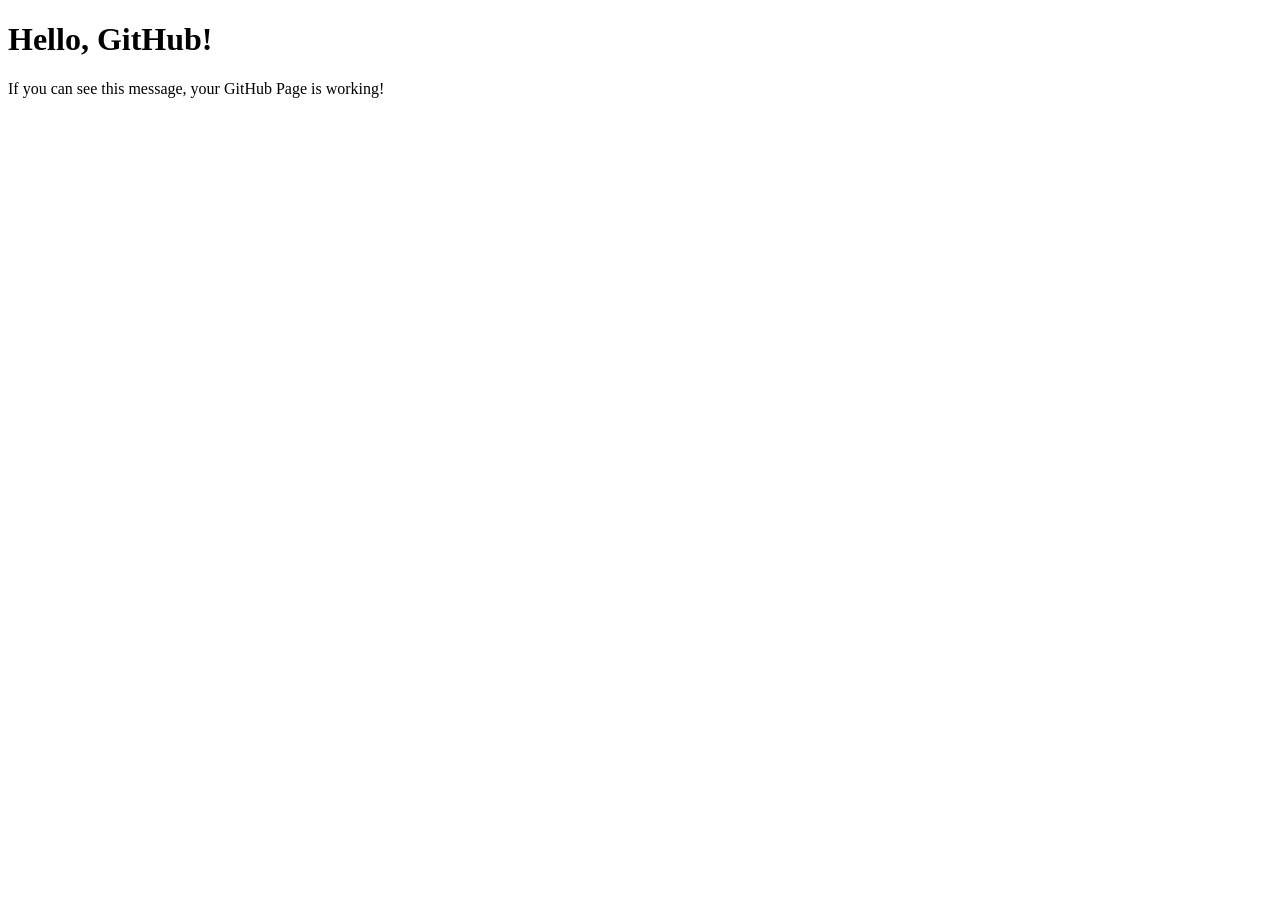
<file: index.html>
<!DOCTYPE html>
<html lang="en">
<head>
    <meta charset="UTF-8">
    <meta name="viewport" content="width=device-width, initial-scale=1.0">
    <meta http-equiv="X-UA-Compatible" content="IE=edge">
    <title>GitHub Page Test</title>
</head>
<body>
    <h1>Hello, GitHub!</h1>
    <p>If you can see this message, your GitHub Page is working!</p>
</body>
</html>
</file>
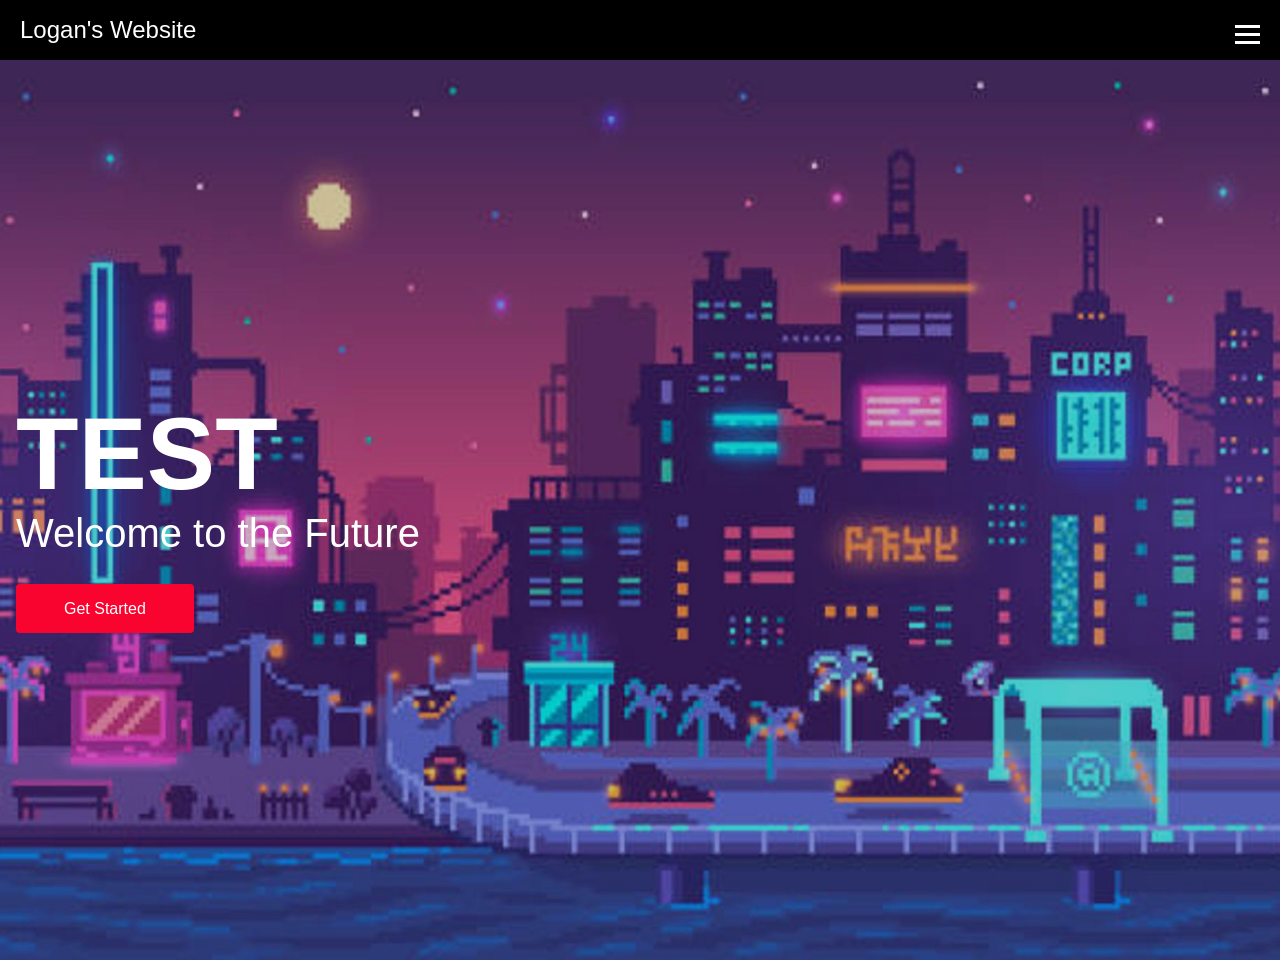
<file: website_test/index.html>
<!-- 
/c:/Users/white/OneDrive/Desktop/Finances/Git/introrepo/website_test/
├── index.html
├── futuregoals.html
├── aboutme.html
├── contact.html
├── styles.css
└── app.js
-->

<!DOCTYPE html>
    <html lang="en">
    <head>
        <meta charset="UTF-8">
        <meta name="viewport" content="width=device-width, initial-scale=1.0">
        <title>Logan's Website</title>
        <link rel="stylesheet" href="styles.css" />
    </head>
    <body>
        <!-- 
        Navbar Section
        -->
        <nav class="navbar">
         <a href="/" class="navbar__logo">Logan's Website</a>
         <div class="navbar__toggle" id="mobile-menu">
         <span class="bar"></span> <span class="bar"></span>
         <span class="bar"></span>
         </div>
        <div class="navbar__menu">
            <a href="/" class="navbar__link">Home</a>
            <a href="aboutme.html" class="navbar__link">About Me</a>
            <a href="futuregoals.html" class="navbar__link">Future Goals</a>
            <a href="contact.html" class="navbar__link">Contact</a>
        </div>
    </nav>
     <!-- // Home Section -->
      <div class="hero">
        <div class="hero_content">
            <h1>Test</h1>
            <p>Welcome to the Future</p>
            <a href="/" class="button"> Get Started</a>
        </div>
      </div>
        <!-- // About Me Section -->
          <!-- <div class="aboutme">
            <div class="aboutme__container">
                <div>
                    <p class="topline">Features</p>
                    <h1 class="aboutme">More About Me</h1>
                    <div class="aboutme_features">
                        <p class="aboutme">VP of Operations for AIS</p>
                        <p class="aboutme">IT Project Manager Intern</p>
                        <p class="aboutme">Lead Generation Contractor</p>
                        <p class="aboutme">Sales Intern</p>
                    </div>
                </div>
                <div>
                -->
                </div>
            </div>
         </div>
      <script src="app.js"></script>
    </body>
    </html>
</file>
<file: website_test/styles.css>
:root {
    --red: #f9032f;
    --purple : #6a0dad;
    --black: #000000;
    --white: #ffffff;   
}

*{
    * {
        box-sizing: border-box;
        margin: 0;
        padding: 0;
        font-family: 'Roboto', sans-serif;
    }
}
.navbar {
    background: var(--black);
    height: 60px;
    padding: 10px 20px;
    /* padding: 0.5rem calc((100vw - 1200px) / 2); */
    display: flex;
    justify-content: space-between;
    align-items: center;
    position: relative;
}

.navbar__logo{
    color: var(--white);
    text-decoration: none;
    margin-left: 0;
    text-align: left;
    font-size: 1.5rem; 
}


.navbar__link{
    color: var(--white);
    text-decoration: none;
    padding: 0rem 1rem;
}

.navbar__link:hover{
    color: var(--red)
}

body.menu-open {
    overflow: hidden;
}

@media screen and (max-width: 768px){
    body.active{
            overflow-y: hidden;
            overflow-x: hidden;
    }

    .navbar__link{
        display: flex;
        align-items: center;
        justify-content: center;
    }
}

.navbar__menu {
    display: grid;
    grid-template-columns: 1fr;
    grid-template-rows: repeat(4, 100px);
    position: absolute;
    width: 100%;
    top: -1000px;
}

.navbar__menu.active {
    /* top: 100%;
    bottom: 0%;
    opacity: 1;
    z-index: 99;
    height: 100vh;
    width: 100%;
    font-size: 1.5rem;
    background: var(--black); */
        position: fixed;
        top: 0;
        left: 0;
        width: 100vw;
        height: 100vh;
        background: var(--black);
        z-index: 99;
        font-size: 1.5rem;
        display: grid;
        align-items: center;
        justify-content: center;
        transition: all 0.3s ease-in-out;
    
}
    .navbar__toggle .bar {
        width: 25px;
        height: 3px;
        margin: 5px auto;
        transition: all 0.3s ease-in-out;
        background: var(--white); 
        display: block;
        cursor: pointer;
    }
    
#mobile-menu {
    position: fixed;
    top: 20px;
    right: 20px;
    z-index: 100;
    cursor: pointer;    
}

#mobile-menu.is-active .bar:nth-child(2) {
    opacity: 0;
    }

#mobile-menu.is-active .bar:nth-child(1) {
    transform: translateY(8px) rotate(45deg);
    }

#mobile-menu.is-active .bar:nth-child(3) {
        transform: translateY(-8px) rotate(-45deg);
    }

/* Hero Section */
.hero {
    background: linear-gradient(to right, rgba(0,0,0,0.2), rgba(0,0,0,0.2)), url('./images/sky_view_updated.jpg');
    min-height: 100vh;
    background-position: center;
    background-size: cover;
    /* padding: 0.5rem calc((100vw - 1200px) / 2); */
    display: flex;
    justify-content: flex-start;
    align-items: center;
}

.hero_content{
    color: var(--white);
    padding: 3rem 1rem;
    line-height: 1;
}

.hero_content h1{
    font-size: clamp(2rem, 8vw, 7rem);
    text-transform: uppercase;
    margin-bottom: 0.5rem;
}

.hero_content p{
    font-size: clamp(1rem, 4vw, 2.5rem);
    margin-bottom: 3rem;
}

.button{
    padding: 1rem 3rem;
    border: none;
    background-color: var(--red);
    color: var(--white);
    font-size: 1rem;
    cursor: pointer;
    outline: none;
    transition: 0.3s ease;
    text-decoration: none;
    border-radius: 4px;
}

.button:hover{
    background-color: var(--purple);
}

/* About Me Section */
</file>
